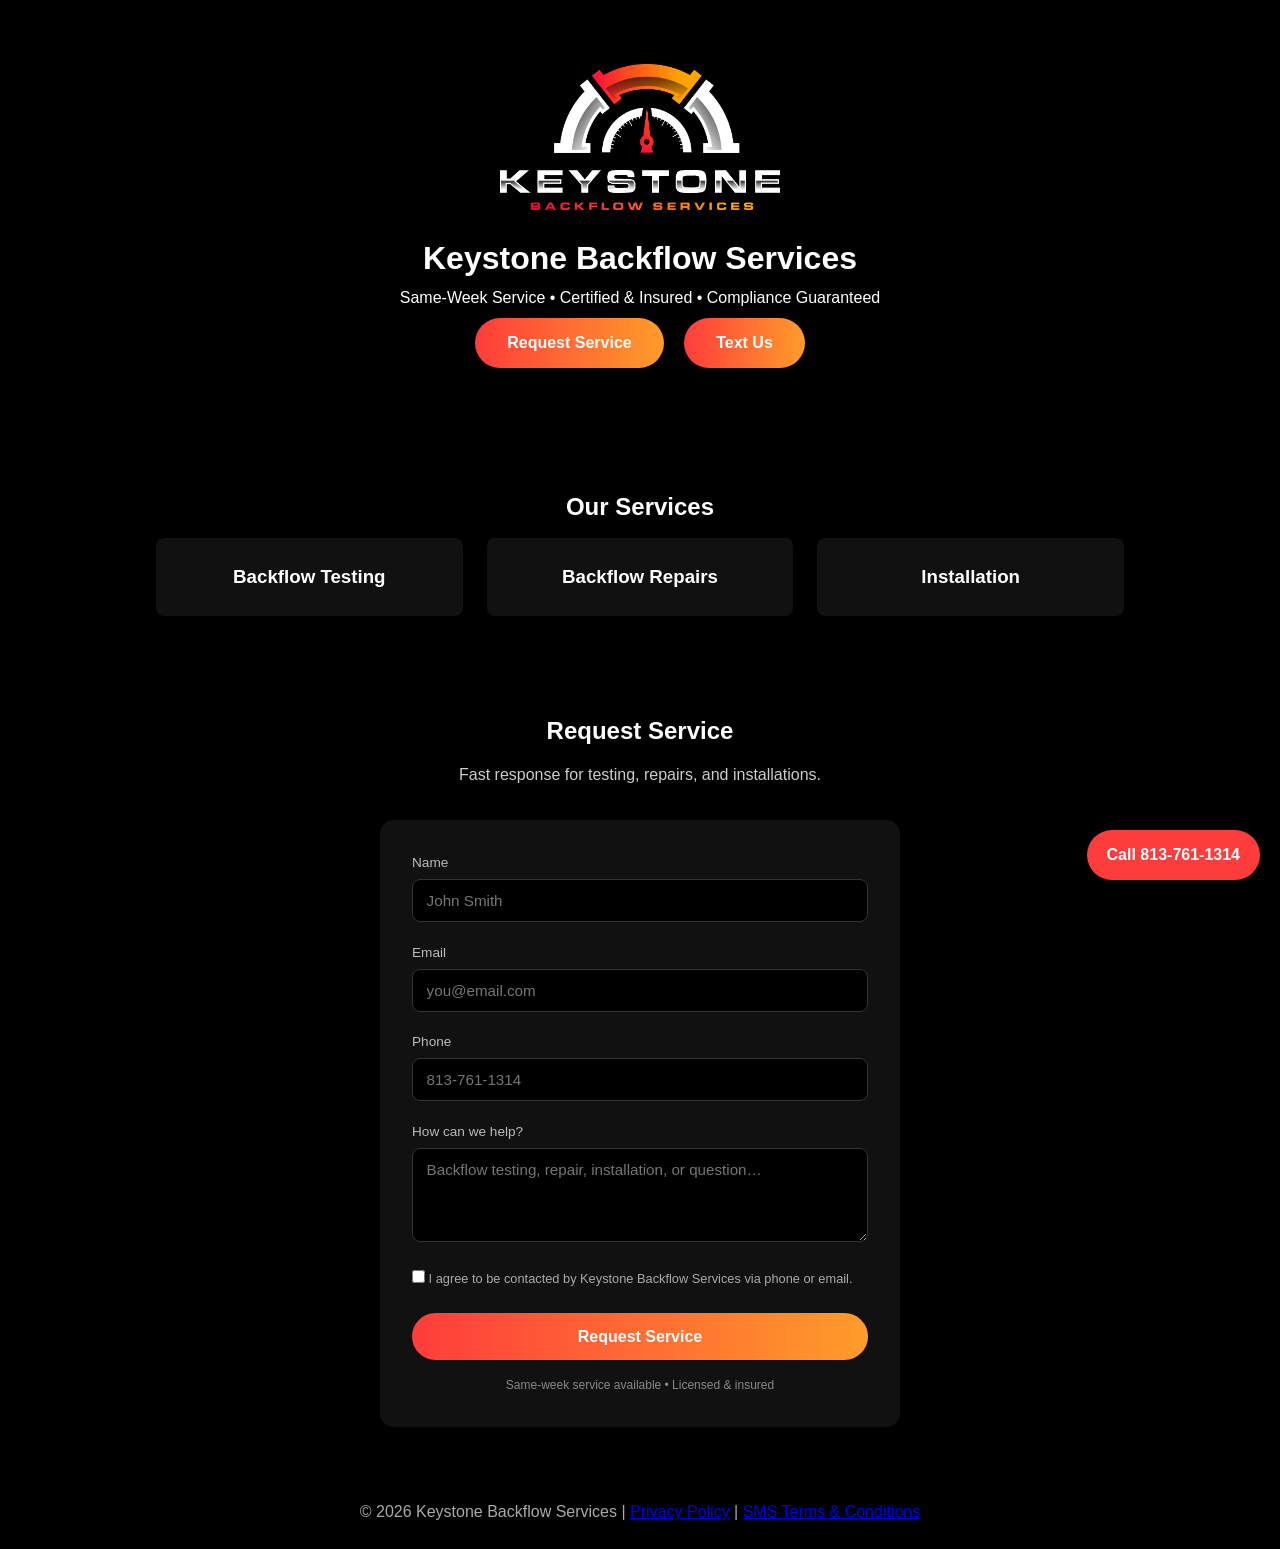
<file: index.html>
<!DOCTYPE html>
<html lang="en">
<head>
  <meta charset="UTF-8" />
  <meta name="viewport" content="width=device-width, initial-scale=1.0"/>
  <title>Keystone Backflow Services</title>
  <meta name="description" content="Certified backflow testing, repair, and installation services." />
  <link rel="icon" type="image/png" href="assets/favicon.png">

  <!-- SEO / Local Business -->
  <script type="application/ld+json">
  {
    "@context": "https://schema.org",
    "@type": "LocalBusiness",
    "name": "Keystone Backflow Services",
    "telephone": "+18137611314",
    "serviceType": "Backflow Testing and Repair"
  }
  </script>

  <!-- Social Preview -->
  <meta property="og:title" content="Keystone Backflow Services">
  <meta property="og:description" content="Certified backflow testing, repair, and installation services.">
  <meta property="og:image" content="assets/logo.png">

  <link rel="icon" href="assets/logo.png" type="image/png">
  <link rel="stylesheet" href="css/styles.css">
</head>
<body>

<a href="tel:+18137611314" class="call-now">Call 813-761-1314</a>

<header class="hero">
  <img src="assets/logo.png" alt="Keystone Backflow Services Logo" class="logo" loading="lazy">
  <h1>Keystone Backflow Services</h1>
  <p>Same-Week Service • Certified & Insured • Compliance Guaranteed</p>
  <a href="#contact" class="cta-button">Request Service</a>
  <a href="sms:+18137611314" class="cta-button secondary">Text Us</a>
</header>

<section>
  <h2>Our Services</h2>
  <div class="service-grid">
    <div class="service-card"><h3>Backflow Testing</h3></div>
    <div class="service-card"><h3>Backflow Repairs</h3></div>
    <div class="service-card"><h3>Installation</h3></div>
  </div>
</section>

<section id="contact" class="contact">
  <h2>Request Service</h2>
  <p class="contact-subtext">
    Fast response for testing, repairs, and installations.
  </p>

  <form
    action="https://formspree.io/f/YOUR_FORM_ID"
    method="POST"
    class="contact-form"
  >

    <div class="field">
      <label for="name">Name</label>
      <input
        id="name"
        name="name"
        type="text"
        placeholder="John Smith"
        required
      >
    </div>

    <div class="field">
      <label for="email">Email</label>
      <input
        id="email"
        name="email"
        type="email"
        placeholder="you@email.com"
        required
      >
    </div>

    <div class="field">
      <label for="phone">Phone</label>
      <input
        id="phone"
        name="phone"
        type="tel"
        placeholder="813-761-1314"
      >
    </div>

    <div class="field">
      <label for="message">How can we help?</label>
      <textarea
        id="message"
        name="message"
        rows="4"
        placeholder="Backflow testing, repair, installation, or question…"
      ></textarea>
    </div>

    <label class="consent">
      <input type="checkbox" required>
      I agree to be contacted by Keystone Backflow Services via phone or email.
    </label>

    <button type="submit" class="submit-btn">
      Request Service
    </button>

    <p class="form-note">
      Same-week service available • Licensed & insured
    </p>

  </form>
</section>

<footer>
  <p>
    © <span id="year"></span> Keystone Backflow Services |
    <a href="privacy.html">Privacy Policy</a> |
    <a href="sms-terms.html">SMS Terms & Conditions</a>
  </p>
</footer>

<script>
  document.getElementById("year").textContent = new Date().getFullYear();
</script>

</body>
</html>
</file>
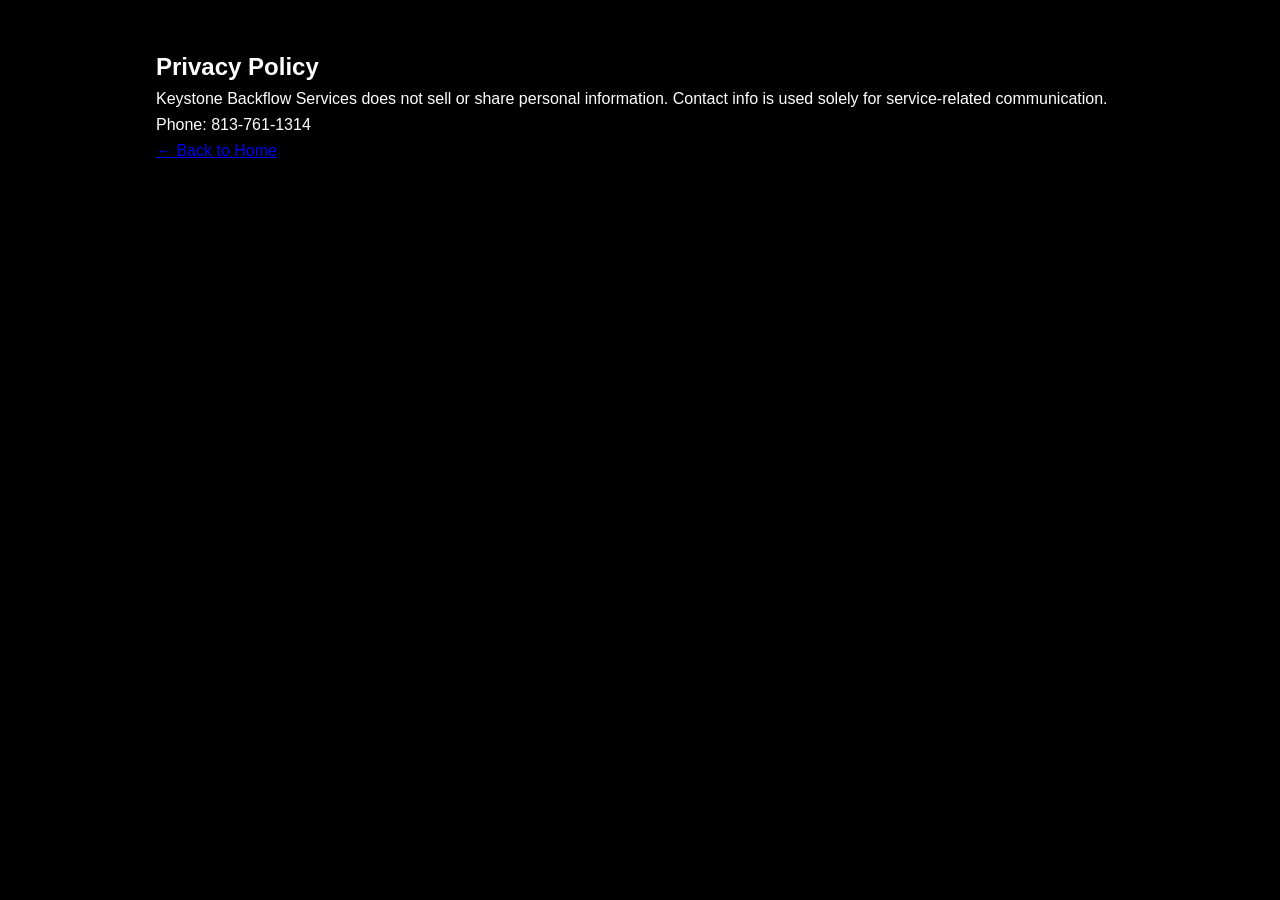
<file: privacy.html>
<!DOCTYPE html>
<html lang="en">
<head>
<meta charset="UTF-8">
<title>Privacy Policy | Keystone Backflow Services</title>
<meta name="viewport" content="width=device-width, initial-scale=1.0">
<link rel="stylesheet" href="css/styles.css">
<link rel="icon" type="image/png" href="assets/favicon.png">
</head>
<body>
<section>
<h1>Privacy Policy</h1>
<p>Keystone Backflow Services does not sell or share personal information. Contact info is used solely for service-related communication.</p>
<p>Phone: 813-761-1314</p>
<p><a href="index.html">← Back to Home</a></p>
</section>
</body>
</html>
</file>
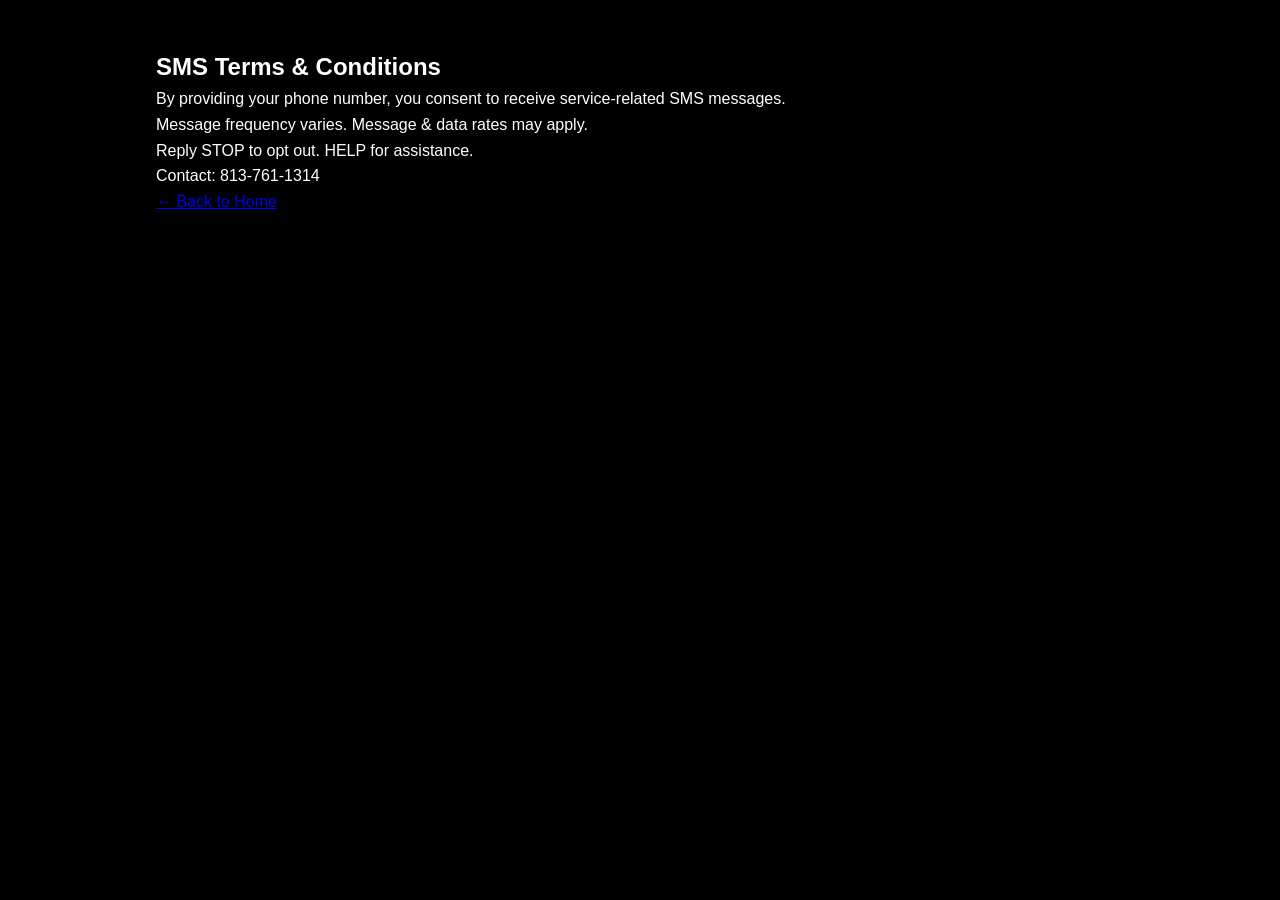
<file: sms-terms.html>
<!DOCTYPE html>
<html lang="en">
<head>
<meta charset="UTF-8">
<title>SMS Terms | Keystone Backflow Services</title>
<meta name="viewport" content="width=device-width, initial-scale=1.0">
<link rel="stylesheet" href="css/styles.css">
<link rel="icon" type="image/png" href="assets/favicon.png">
</head>
<body>
<section>
<h1>SMS Terms & Conditions</h1>
<p>By providing your phone number, you consent to receive service-related SMS messages.</p>
<p>Message frequency varies. Message & data rates may apply.</p>
<p>Reply STOP to opt out. HELP for assistance.</p>
<p>Contact: 813-761-1314</p>
<p><a href="index.html">← Back to Home</a></p>
</section>
</body>
</html>
</file>
<file: css/styles.css>
* {
  box-sizing: border-box;
  margin: 0;
  padding: 0;
  font-family: Arial, Helvetica, sans-serif;
}

body {
  background: #000;
  color: #fff;
  line-height: 1.6;
}

/* HERO */
.hero {
  text-align: center;
  padding: 4rem 1rem;
}

.logo {
  max-width: 280px;
  margin-bottom: 1rem;
}

.cta-button {
  background: linear-gradient(90deg, #ff3c3c, #ff9c2a);
  color: #fff;
  padding: 0.75rem 2rem;
  border-radius: 30px;
  text-decoration: none;
  font-weight: bold;
  display: inline-block;
  margin: 0.5rem;
}

/* SECTIONS */
section {
  padding: 3rem 1rem;
  max-width: 1000px;
  margin: auto;
}

h2 {
  text-align: center;
  margin-bottom: 0.75rem;
}

/* SERVICES */
.service-grid {
  display: grid;
  grid-template-columns: repeat(auto-fit, minmax(250px, 1fr));
  gap: 1.5rem;
}

.service-card {
  background: #111;
  padding: 1.5rem;
  border-radius: 8px;
  text-align: center;
}

/* CONTACT FORM */
.contact {
  text-align: center;
}

.contact-subtext {
  color: #ccc;
  margin-bottom: 2rem;
}

.contact-form {
  max-width: 520px;
  margin: auto;
  background: #111;
  padding: 2rem;
  border-radius: 14px;
  box-shadow: 0 20px 40px rgba(0,0,0,0.4);
}

.field {
  text-align: left;
  margin-bottom: 1.2rem;
}

.field label {
  display: block;
  font-size: 0.85rem;
  margin-bottom: 0.35rem;
  color: #bbb;
}

.field input,
.field textarea {
  width: 100%;
  padding: 0.75rem 0.85rem;
  border-radius: 8px;
  border: 1px solid #333;
  background: #000;
  color: #fff;
  font-size: 0.95rem;
}

.field input:focus,
.field textarea:focus {
  outline: none;
  border-color: #ff9c2a;
  box-shadow: 0 0 0 2px rgba(255,156,42,0.2);
}

.consent {
  display: block;
  text-align: left;
  font-size: 0.8rem;
  color: #aaa;
  margin: 1rem 0 1.5rem;
}

.submit-btn {
  width: 100%;
  padding: 0.9rem;
  font-size: 1rem;
  font-weight: bold;
  border-radius: 30px;
  border: none;
  cursor: pointer;
  color: #fff;
  background: linear-gradient(90deg, #ff3c3c, #ff9c2a);
}

.submit-btn:hover {
  opacity: 0.95;
}

.form-note {
  margin-top: 1rem;
  font-size: 0.75rem;
  color: #888;
}

/* CALL NOW */
.call-now {
  position: fixed;
  bottom: 20px;
  right: 20px;
  background: #ff3c3c;
  color: #fff;
  padding: 0.75rem 1.25rem;
  border-radius: 30px;
  text-decoration: none;
  font-weight: bold;
  z-index: 1000;
}

/* FOOTER */
footer {
  text-align: center;
  padding: 1.5rem;
  color: #aaa;
}
</file>
